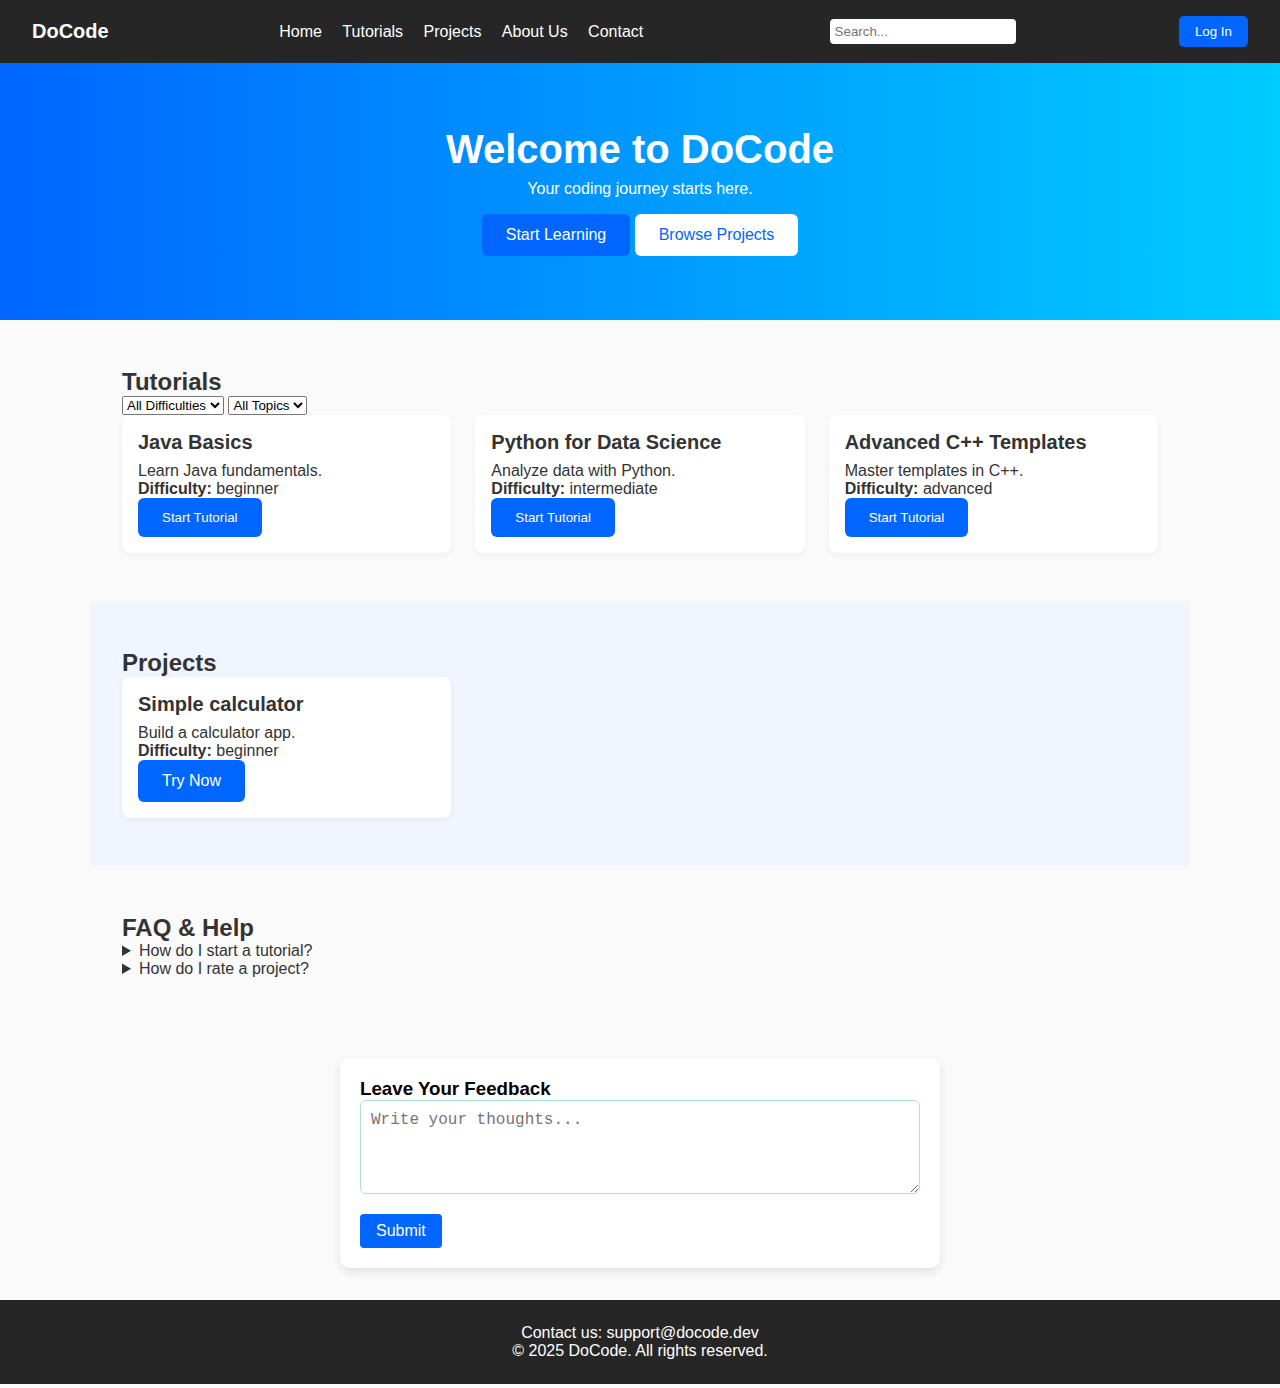
<file: index.html>
<!DOCTYPE html>
<html lang="en">
<head>
  <meta charset="UTF-8" />
  <meta name="viewport" content="width=device-width, initial-scale=1.0" />
  <title>DoCode – Home</title>
  <link rel="stylesheet" href="style.css" />
</head>
<body>
  <header class="navbar">
    <div class="logo"><a href="index.html">DoCode</a></div>
    <nav>
      <a href="index.html">Home</a>
      <a href="#tutorials">Tutorials</a>
      <a href="#projects">Projects</a>
      <a href="#about">About&nbsp;Us</a>
      <a href="#contact">Contact</a>
    </nav>
    <input id="searchInput" type="search" placeholder="Search..." />
    <button id="loginBtn" class="primary">Log&nbsp;In</button>
  </header>

  <section class="hero">
    <h1>Welcome to DoCode</h1>
    <p>Your coding journey starts here.</p>
    <div class="hero-actions">
      <a href="#tutorials" class="btn primary">Start Learning</a>
      <a href="#projects" class="btn secondary">Browse Projects</a>
    </div>
  </section>

  <section id="tutorials" class="section">
    <h2>Tutorials</h2>
    <div class="filters">
      <select id="difficultyFilter">
        <option value="all">All Difficulties</option>
        <option value="beginner">Beginner</option>
        <option value="intermediate">Intermediate</option>
        <option value="advanced">Advanced</option>
      </select>
      <select id="topicFilter">
        <option value="all">All Topics</option>
        <option value="java">Java</option>
        <option value="python">Python</option>
        <option value="cpp">C++</option>
      </select>
    </div>
    <div id="tutorialCards" class="card-grid"></div>
  </section>

  <section id="projects" class="section alt">
    <h2>Projects</h2>
    <div id="projectCards" class="card-grid"></div>

  </section>

  <section id="faq" class="section">
    <h2>FAQ &amp; Help</h2>
    <details>
      <summary>How do I start a tutorial?</summary>
      <p>Select a tutorial and click “Start Tutorial”.</p>
    </details>
    <details>
      <summary>How do I rate a project?</summary>
      <p>Open a project and choose the number of stars, then leave a comment.</p>
    </details>
  </section>

  <style>
  .feedback-box {
    background: #fff;
    padding: 20px;
    margin: 2rem auto;
    max-width: 600px;
    border-radius: 10px;
    box-shadow: 0 4px 10px rgba(0,0,0,0.1);
  }
  .feedback-box h3 {
    margin-top: 0;
    color:black;
  }
  .feedback-box textarea {
    width: 100%;
    padding: 10px;
    border: 1px solid #b2dfdb;
    border-radius: 6px;
    resize: vertical;
    font-size: 1rem;
    margin-bottom: 1rem;
  }
  .feedback-box .btn {
    background-color: #0066ff;
    color: white;
    border: none;
    padding: 8px 16px;
    font-size: 1rem;
    cursor: pointer;
    border-radius: 4px;
  }
  .feedback-box .btn:hover {
    background-color: #0066ff;
  }
</style>

<section class="feedback-box">
  <h3>Leave Your Feedback</h3>
  <textarea placeholder="Write your thoughts..." rows="4"></textarea>
  <button class="btn">Submit</button>
</section>


  <footer id="contact" class="footer">
    <p>Contact us: <a href="mailto:support@docode.dev">support@docode.dev</a></p>
    <p>&copy; 2025 DoCode. All rights reserved.</p>
  </footer>

  <script src="script.js"></script>


</body>
</html>
</file>
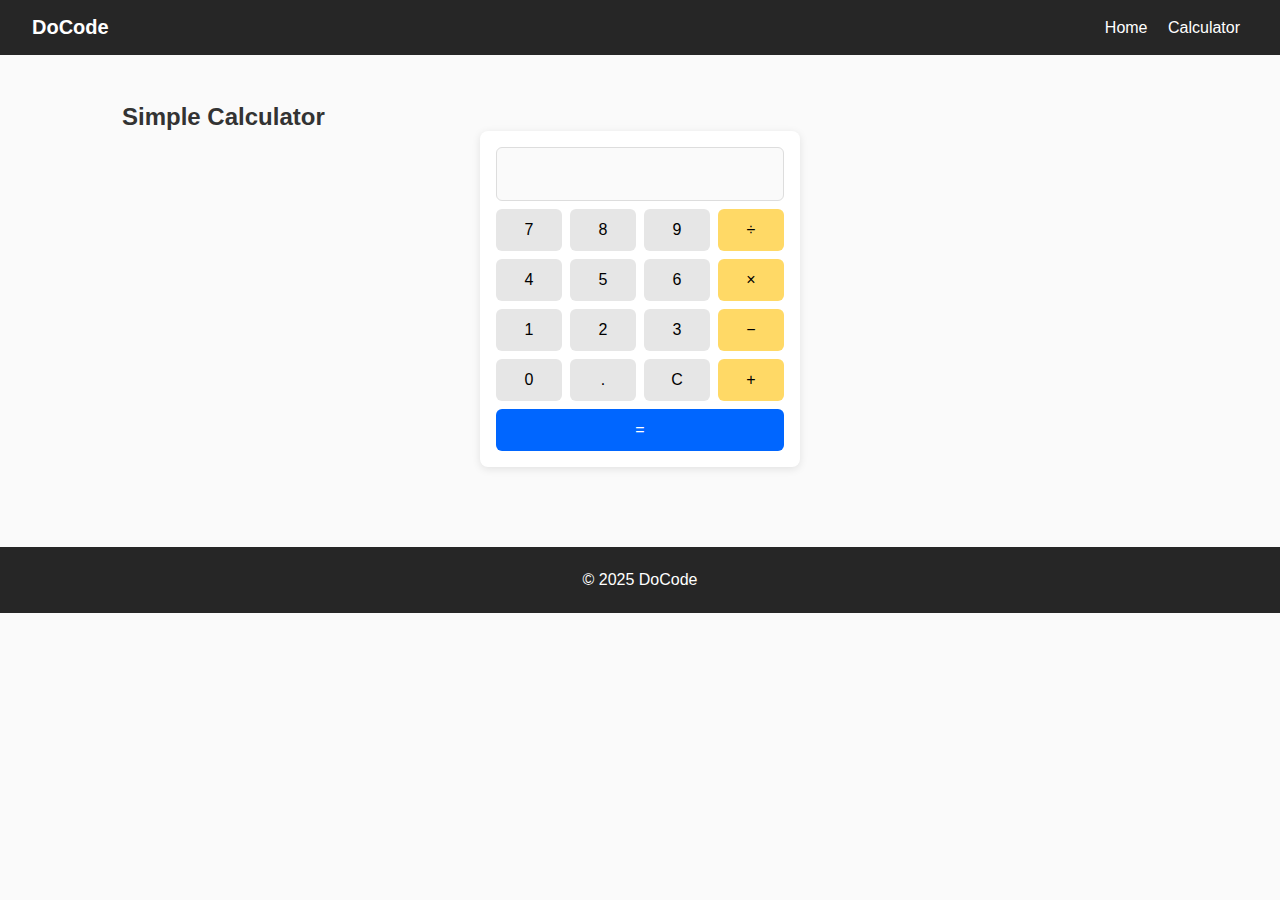
<file: calculator.html>
<!DOCTYPE html>
<html lang="en">
<head>
  <meta charset="UTF-8" />
  <meta name="viewport" content="width=device-width, initial-scale=1.0" />
  <title>DoCode – Calculator</title>
  <link rel="stylesheet" href="style.css" />
</head>
<body>
  <header class="navbar">
    <div class="logo"><a href="index.html">DoCode</a></div>
    <nav>
      <a href="index.html">Home</a>
      <a href="calculator.html" class="active">Calculator</a>
    </nav>
  </header>

  <section class="section">
    <h2>Simple Calculator</h2>
    <div class="calculator">
      <input type="text" id="calcDisplay" class="calc-display" disabled />
      <div class="calc-buttons">
        <button class="calc-btn" data-value="7">7</button>
        <button class="calc-btn" data-value="8">8</button>
        <button class="calc-btn" data-value="9">9</button>
        <button class="calc-btn op" data-value="/">÷</button>

        <button class="calc-btn" data-value="4">4</button>
        <button class="calc-btn" data-value="5">5</button>
        <button class="calc-btn" data-value="6">6</button>
        <button class="calc-btn op" data-value="*">×</button>

        <button class="calc-btn" data-value="1">1</button>
        <button class="calc-btn" data-value="2">2</button>
        <button class="calc-btn" data-value="3">3</button>
        <button class="calc-btn op" data-value="-">−</button>

        <button class="calc-btn" data-value="0">0</button>
        <button class="calc-btn" data-value=".">.</button>
        <button class="calc-btn" id="calcClear">C</button>
        <button class="calc-btn op" data-value="+">+</button>

        <button class="calc-btn equal" id="calcEqual">=</button>
      </div>
    </div>
  </section>

  <footer class="footer">
    <p>&copy; 2025 DoCode</p>
  </footer>

  <script src="script.js"></script>
</body>
</html>
</file>
<file: style.css>
*,
*::before,
*::after { box-sizing: border-box; margin: 0; padding: 0; }

body { font-family: 'Segoe UI', Tahoma, Geneva, Verdana, sans-serif; background:#fafafa; color:#333; }

a { text-decoration: none; color: inherit; }

.navbar {
  display:flex; justify-content:space-between; align-items:center;
  padding:1rem 2rem; background:#262626; color:#fff; flex-wrap:wrap;
}
.navbar .logo a { font-size:1.25rem; font-weight:700; }
.navbar nav a { margin:0 0.5rem; }
.navbar input[type=search] { margin-left:1rem; padding:0.3rem; border-radius:4px; border:none; }
.primary { background:#0066ff; color:#fff; padding:0.5rem 1rem; border:none; border-radius:5px; cursor:pointer; }

.hero {
  text-align:center; padding:4rem 2rem;
  background:linear-gradient(to right, #0066ff, #00ccff); color:#fff;
}
.hero h1 { font-size:2.5rem; margin-bottom:0.5rem; }
.hero-actions { margin-top:1rem; }
.btn { padding:0.75rem 1.5rem; border-radius:6px; display:inline-block; }
.secondary { background:#fff; color:#0066ff; }

.section { padding:3rem 2rem; max-width:1100px; margin:auto; }
.section.alt { background:#f0f5ff; }

.card-grid {
  display:grid; gap:1.5rem;
  grid-template-columns:repeat(auto-fill, minmax(250px, 1fr));
}
.card {
  background:#fff; padding:1rem; border-radius:8px;
  box-shadow:0 2px 6px rgba(0,0,0,0.05);
}
.card h3 { font-size:1.25rem; margin-bottom:0.5rem; }

.calculator {
  max-width:320px; margin:auto; background:#fff; padding:1rem;
  border-radius:8px; box-shadow:0 2px 8px rgba(0,0,0,0.1);
}
.calc-display {
  width:100%; padding:0.75rem; font-size:1.5rem;
  border:1px solid #ddd; margin-bottom:0.5rem; border-radius:6px;
}
.calc-buttons {
  display:grid; grid-template-columns:repeat(4, 1fr); gap:0.5rem;
}
.calc-btn {
  padding:0.75rem; font-size:1rem;
  border:none; border-radius:6px; background:#e6e6e6;
}
.calc-btn.op { background:#ffd966; }
.calc-btn.equal { grid-column:span 4; background:#0066ff; color:#fff; }

.footer {
  background:#262626; color:#fff; text-align:center;
  padding:1.5rem 1rem; margin-top:2rem;
}
</file>
